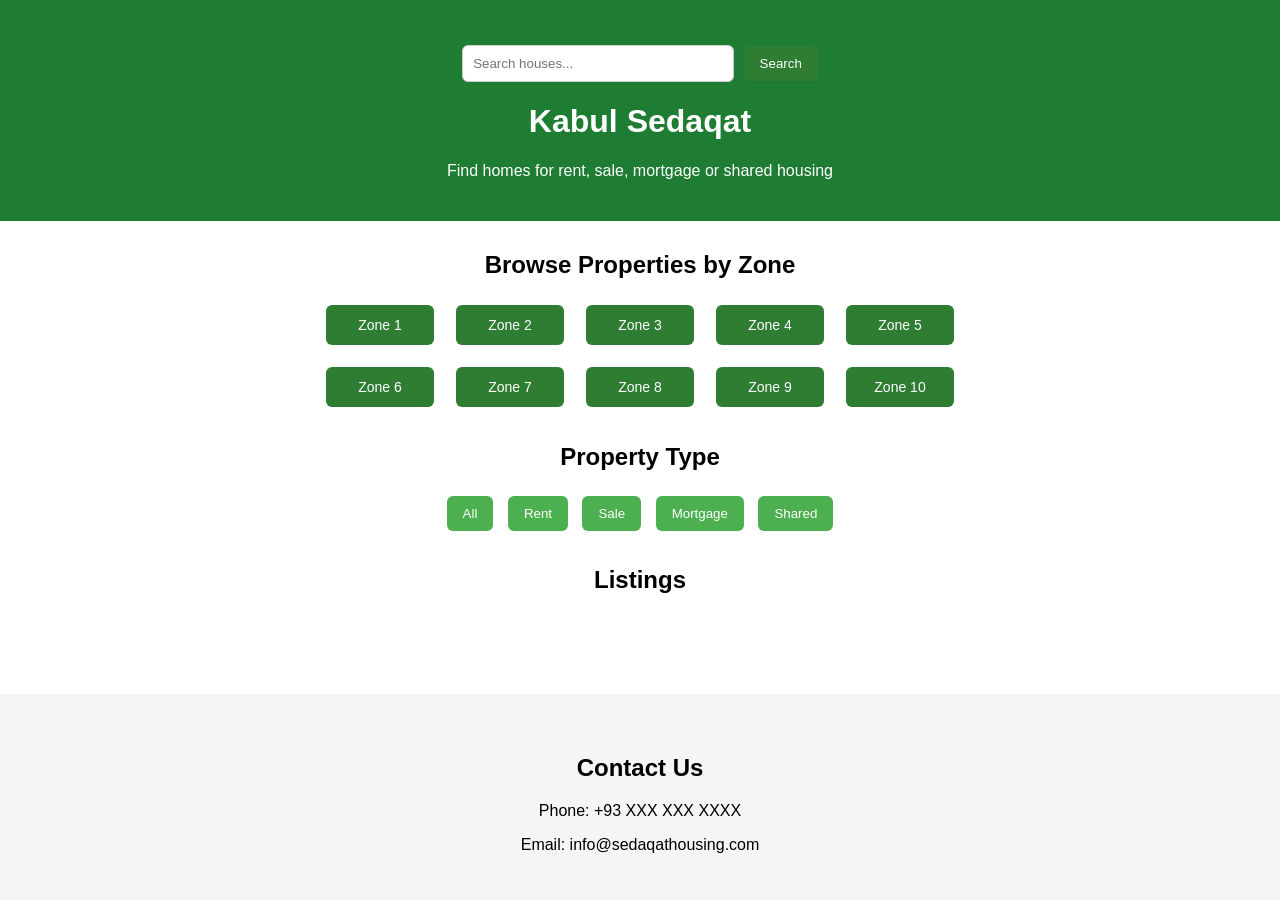
<file: index.html>
<!DOCTYPE html>
<html>
<head>
<meta charset="UTF-8">
<title>Kabul Sedaqat</title>
<link rel="stylesheet" href="style.css">
</head>

<body>

<header>
<section class="search">

<input id="searchInput" placeholder="Search houses...">

<button onclick="searchProperty()">Search</button>

</section>
<h1>Kabul Sedaqat</h1>
<p>Find homes for rent, sale, mortgage or shared housing</p>
</header>

<section class="zones-section">

<h2>Browse Properties by Zone</h2>

<div class="zones">

<button onclick="showZone(1)">Zone 1</button>
<button onclick="showZone(2)">Zone 2</button>
<button onclick="showZone(3)">Zone 3</button>
<button onclick="showZone(4)">Zone 4</button>
<button onclick="showZone(5)">Zone 5</button>
<button onclick="showZone(6)">Zone 6</button>
<button onclick="showZone(7)">Zone 7</button>
<button onclick="showZone(8)">Zone 8</button>
<button onclick="showZone(9)">Zone 9</button>
<button onclick="showZone(10)">Zone 10</button>

</div>

</section>

<section class="filters">

<h2>Property Type</h2>

<button onclick="filterType('all')">All</button>
<button onclick="filterType('rent')">Rent</button>
<button onclick="filterType('sale')">Sale</button>
<button onclick="filterType('mortgage')">Mortgage</button>
<button onclick="filterType('shared')">Shared</button>

</section>

<section>

<h2>Listings</h2>
<div id="listings"></div>

</section>

<div id="popup" class="popup">

<div class="popup-content">

<span class="close" onclick="closePopup()">X</span>

<div id="popupDetails"></div>

</div>

</div>


<script src="script.js"></script>

</body>
</html>
<section class="contact">

<h2>Contact Us</h2>

<p>Phone: +93 XXX XXX XXXX</p>
<p>Email: info@sedaqathousing.com</p>

</section>
</file>
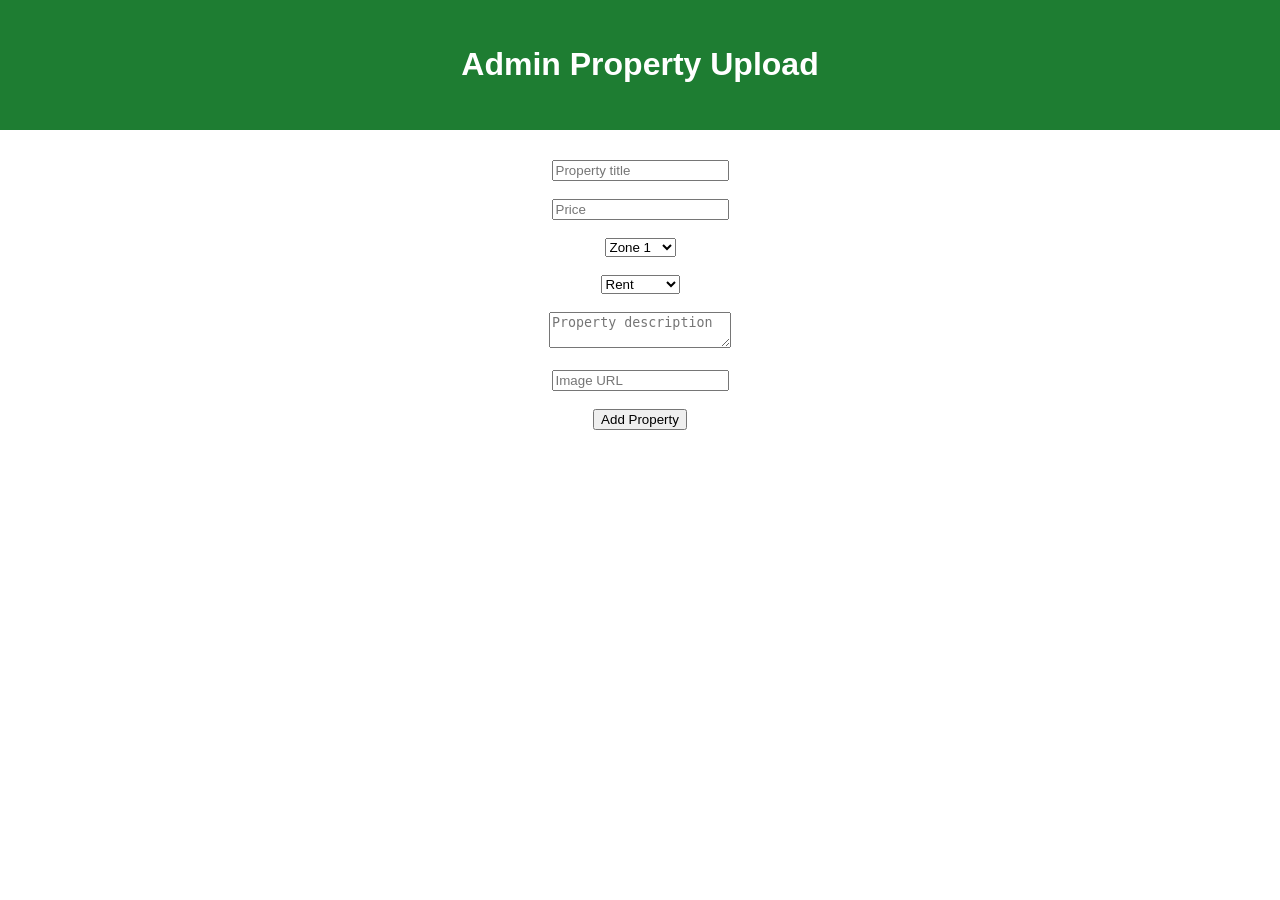
<file: admin.html>
<!DOCTYPE html>
<html>
<head>
<meta charset="UTF-8">
<title>Admin Panel</title>
<link rel="stylesheet" href="style.css">
</head>

<body>

<header>
<h1>Admin Property Upload</h1>
</header>

<section style="text-align:center; margin-top:30px;">

<input id="title" placeholder="Property title"><br><br>

<input id="price" placeholder="Price"><br><br>

<select id="zone">
<option value="1">Zone 1</option>
<option value="2">Zone 2</option>
<option value="3">Zone 3</option>
<option value="4">Zone 4</option>
<option value="5">Zone 5</option>
<option value="6">Zone 6</option>
<option value="7">Zone 7</option>
<option value="8">Zone 8</option>
<option value="9">Zone 9</option>
<option value="10">Zone 10</option>
</select>

<br><br>

<select id="type">
<option value="rent">Rent</option>
<option value="sale">Sale</option>
<option value="mortgage">Mortgage</option>
<option value="shared">Shared</option>
</select>

<br><br>

<textarea id="description" placeholder="Property description"></textarea>

<br><br>

<input id="image" placeholder="Image URL">

<br><br>

<button onclick="addProperty()">Add Property</button>

</section>

<script src="script.js"></script>

</body>
</html>
</file>
<file: style.css>
body{
font-family: Arial, Helvetica, sans-serif;
background:white;
margin:0;
padding:0;
}

header{
background:#1e7d32;
color:white;
padding:25px;
text-align:center;
}

h2{
text-align:center;
margin-top:30px;
}

.zones{
display:grid;
grid-template-columns:repeat(5,120px);
gap:10px;
justify-content:center;
margin:20px;
}

.zones button{
background:#2e7d32;
color:white;
border:none;
padding:12px 18px;
margin:6px;
font-size:14px;
border-radius:6px;
cursor:pointer;
}

.filters{
text-align:center;
margin-top:20px;
}

.filters button{
background:#4caf50;
color:white;
border:none;
padding:10px 16px;
margin:5px;
border-radius:6px;
cursor:pointer;
}

#listings{
display:flex;
flex-wrap:wrap;
justify-content:center;
padding:20px;
}

.card{
width:260px;
border:1px solid #ddd;
border-radius:8px;
margin:12px;
overflow:hidden;
box-shadow:0 2px 6px rgba(0,0,0,0.1);
}

.card img{
width:100%;
height:170px;
object-fit:cover;
}

.card-content{
padding:12px;
}

.price{
color:#1e7d32;
font-weight:bold;
}
.contact{
background:#f5f5f5;
padding:30px;
text-align:center;
margin-top:40px;
}
.search{
text-align:center;
margin-top:20px;
}

.search input{
padding:10px;
width:250px;
border:1px solid #ccc;
border-radius:6px;
}

.search button{
padding:10px 16px;
background:#2e7d32;
color:white;
border:none;
border-radius:6px;
margin-left:5px;
cursor:pointer;
}

.popup{
display:none;
position:fixed;
top:0;
left:0;
width:100%;
height:100%;
background:rgba(0,0,0,0.5);
}

.popup-content{
background:white;
padding:20px;
margin:100px auto;
width:300px;
border-radius:8px;
}

.close{
float:right;
cursor:pointer;
font-weight:bold;
}
</file>
